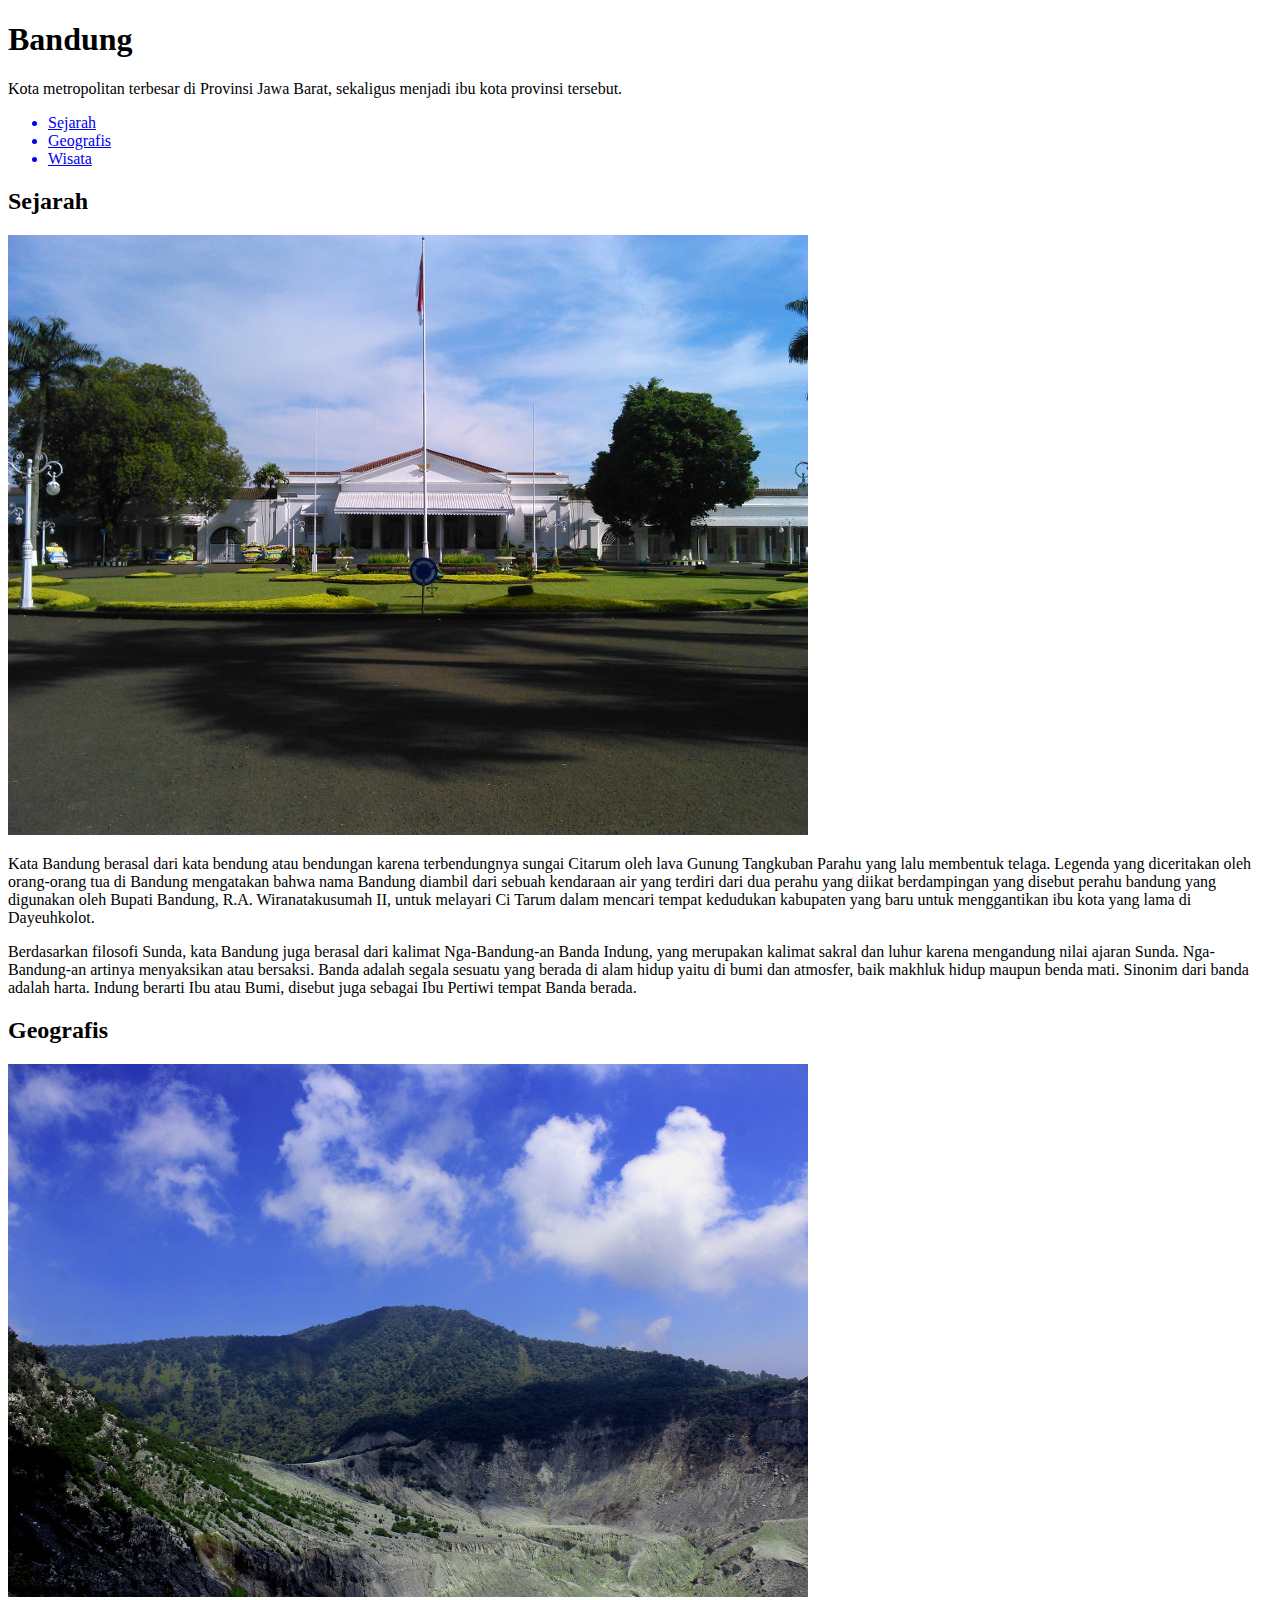
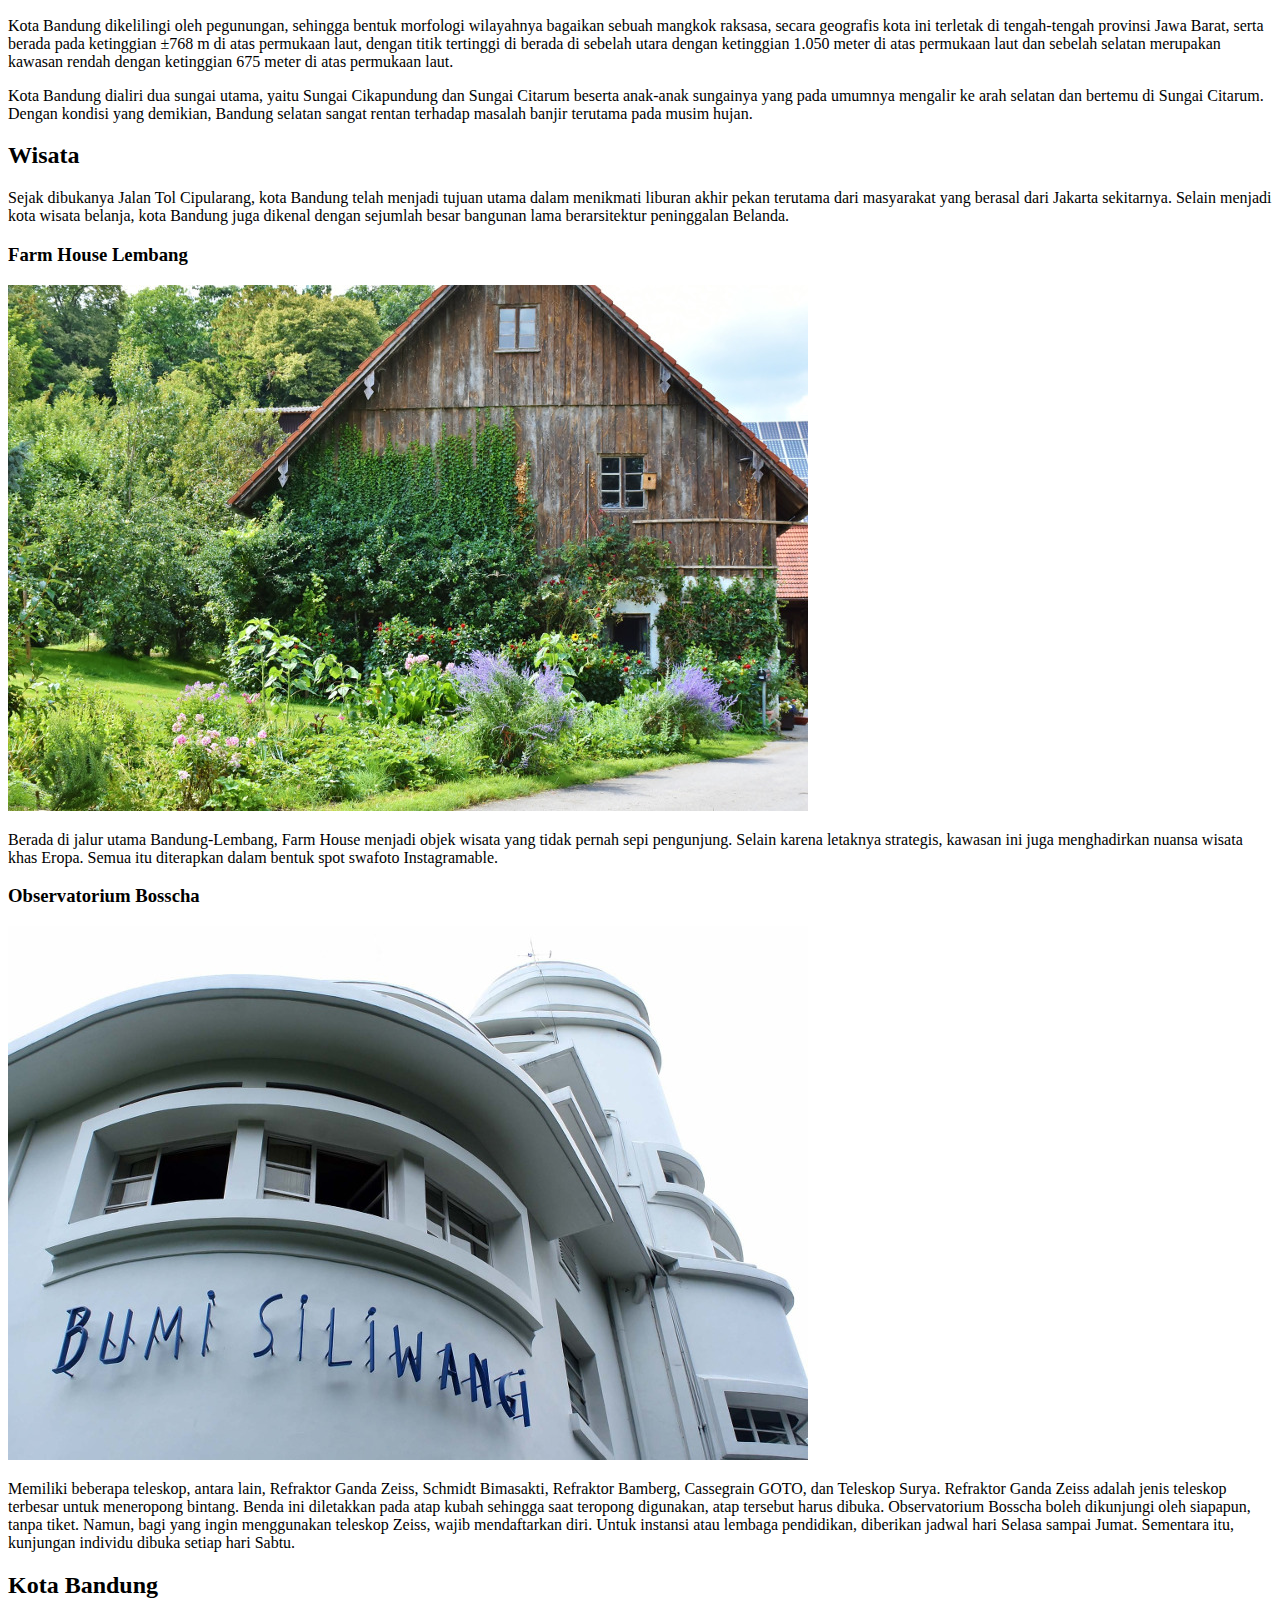
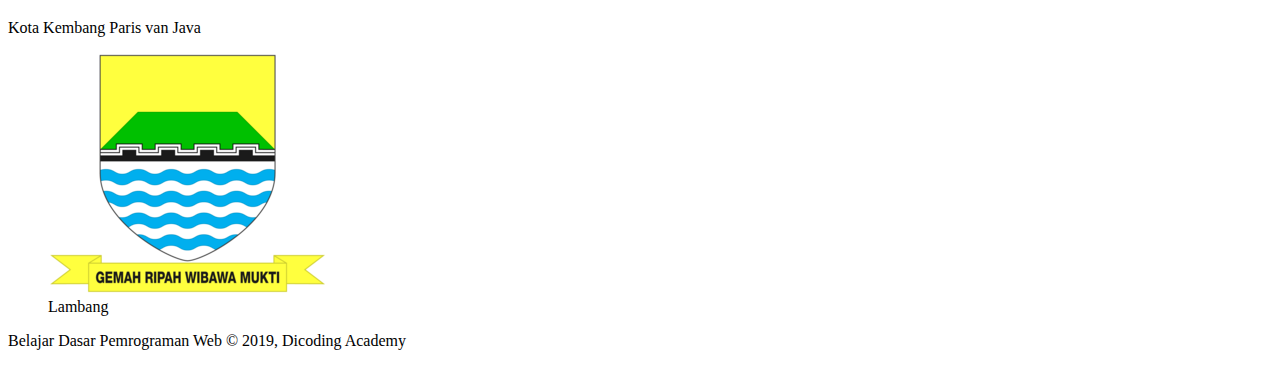
<file: index.html>
<!DOCTYPE html>
<html>
  <head>
    <meta charset="utf-8" />
    <title>Halaman Profil Bandung</title>
  </head>

  <body>
    <h1>Bandung</h1>
    <p>
      Kota metropolitan terbesar di Provinsi Jawa Barat, sekaligus menjadi ibu kota provinsi
      tersebut.
    </p>

    <ul>
      <a href="#sejarah"><li>Sejarah</li></a>
      <a href="#Geografis"><li>Geografis</li></a>
      <a href="#Wisata"><li>Wisata</li></a>
    </ul>

    <h2 id="sejarah">Sejarah</h2>
    <img src="image/history.jpg" alt="history">
    <p>
      Kata Bandung berasal dari kata bendung atau bendungan karena terbendungnya sungai Citarum oleh
      lava Gunung Tangkuban Parahu yang lalu membentuk telaga. Legenda yang diceritakan oleh
      orang-orang tua di Bandung mengatakan bahwa nama Bandung diambil dari sebuah kendaraan air
      yang terdiri dari dua perahu yang diikat berdampingan yang disebut perahu bandung yang
      digunakan oleh Bupati Bandung, R.A. Wiranatakusumah II, untuk melayari Ci Tarum dalam mencari
      tempat kedudukan kabupaten yang baru untuk menggantikan ibu kota yang lama di Dayeuhkolot.
    </p>
    
    <p>
      Berdasarkan filosofi Sunda, kata Bandung juga berasal dari kalimat Nga-Bandung-an Banda
      Indung, yang merupakan kalimat sakral dan luhur karena mengandung nilai ajaran Sunda.
      Nga-Bandung-an artinya menyaksikan atau bersaksi. Banda adalah segala sesuatu yang berada di
      alam hidup yaitu di bumi dan atmosfer, baik makhluk hidup maupun benda mati. Sinonim dari
      banda adalah harta. Indung berarti Ibu atau Bumi, disebut juga sebagai Ibu Pertiwi tempat
      Banda berada.
    </p>
    
    <h2 id="Geografis">Geografis</h2>
    <img src="image/geografis.jpg" alt="history">
    <p>
      Kota Bandung dikelilingi oleh pegunungan, sehingga bentuk morfologi wilayahnya bagaikan sebuah
      mangkok raksasa, secara geografis kota ini terletak di tengah-tengah provinsi Jawa Barat,
      serta berada pada ketinggian ±768 m di atas permukaan laut, dengan titik tertinggi di berada
      di sebelah utara dengan ketinggian 1.050 meter di atas permukaan laut dan sebelah selatan
      merupakan kawasan rendah dengan ketinggian 675 meter di atas permukaan laut.
    </p>
    
    <p>
      Kota Bandung dialiri dua sungai utama, yaitu Sungai Cikapundung dan Sungai Citarum beserta
      anak-anak sungainya yang pada umumnya mengalir ke arah selatan dan bertemu di Sungai Citarum.
      Dengan kondisi yang demikian, Bandung selatan sangat rentan terhadap masalah banjir terutama
      pada musim hujan.
    </p>
    
    <h2 id="Wisata">Wisata</h2>
    <p>
      Sejak dibukanya Jalan Tol Cipularang, kota Bandung telah menjadi tujuan utama dalam menikmati
      liburan akhir pekan terutama dari masyarakat yang berasal dari Jakarta sekitarnya. Selain
      menjadi kota wisata belanja, kota Bandung juga dikenal dengan sejumlah besar bangunan lama
      berarsitektur peninggalan Belanda.
    </p>
    
    <h3>Farm House Lembang</h3>
    <img src="image/farm-house.jpg" alt="history">
    <p>
      Berada di jalur utama Bandung-Lembang, Farm House menjadi objek wisata yang tidak pernah sepi
      pengunjung. Selain karena letaknya strategis, kawasan ini juga menghadirkan nuansa wisata khas
      Eropa. Semua itu diterapkan dalam bentuk spot swafoto Instagramable.
    </p>
    
    <h3>Observatorium Bosscha</h3>
    <img src="image/bosscha.jpg" alt="history">
    <p>
      Memiliki beberapa teleskop, antara lain, Refraktor Ganda Zeiss, Schmidt Bimasakti, Refraktor
      Bamberg, Cassegrain GOTO, dan Teleskop Surya. Refraktor Ganda Zeiss adalah jenis teleskop
      terbesar untuk meneropong bintang. Benda ini diletakkan pada atap kubah sehingga saat teropong
      digunakan, atap tersebut harus dibuka. Observatorium Bosscha boleh dikunjungi oleh siapapun,
      tanpa tiket. Namun, bagi yang ingin menggunakan teleskop Zeiss, wajib mendaftarkan diri. Untuk
      instansi atau lembaga pendidikan, diberikan jadwal hari Selasa sampai Jumat. Sementara itu,
      kunjungan individu dibuka setiap hari Sabtu.
    </p>

    <h2>Kota Bandung</h2>
    <p>Kota Kembang Paris van Java</p>
      <figure>
        <img src="image/Bandung_coa.png" />
        <figcaption>Lambang</figcaption>
      </figure>
 
    <p>Belajar Dasar Pemrograman Web &#169; 2019, Dicoding Academy</p>
  </body>
</html>
</file>
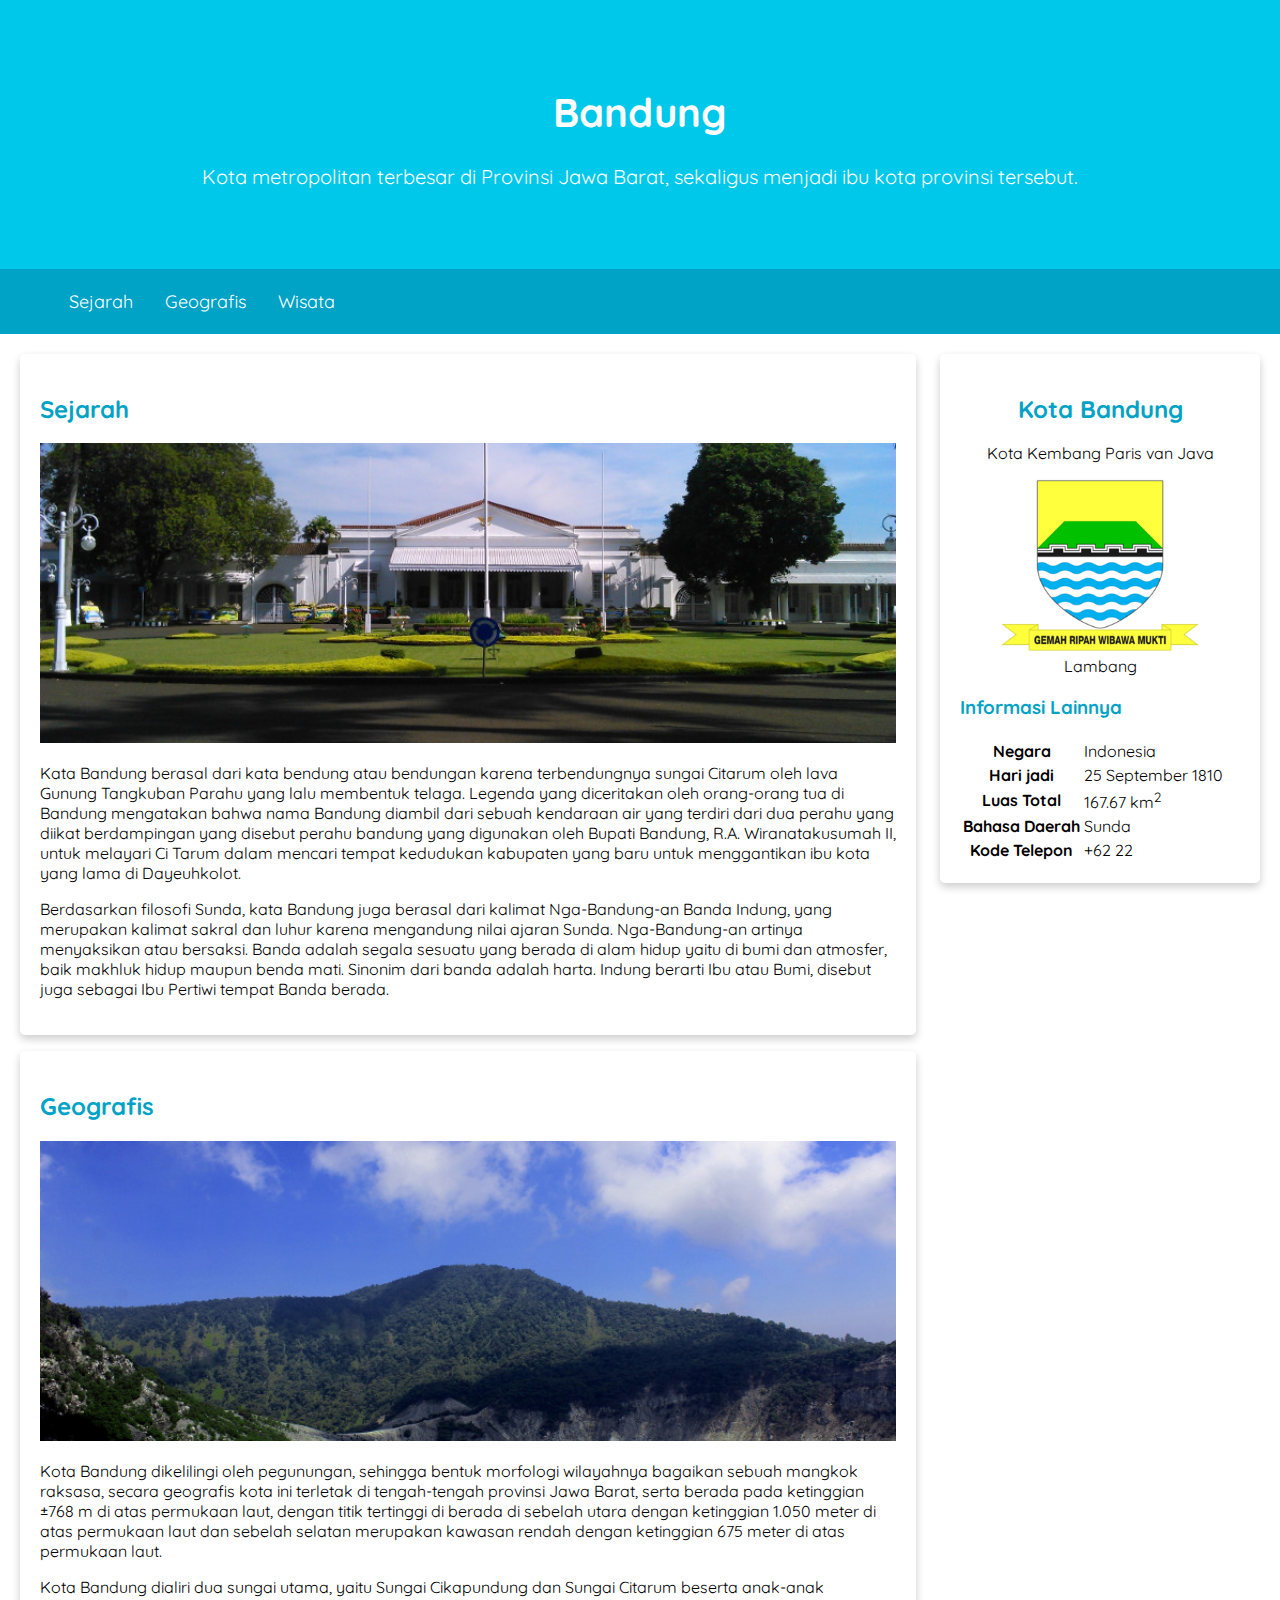
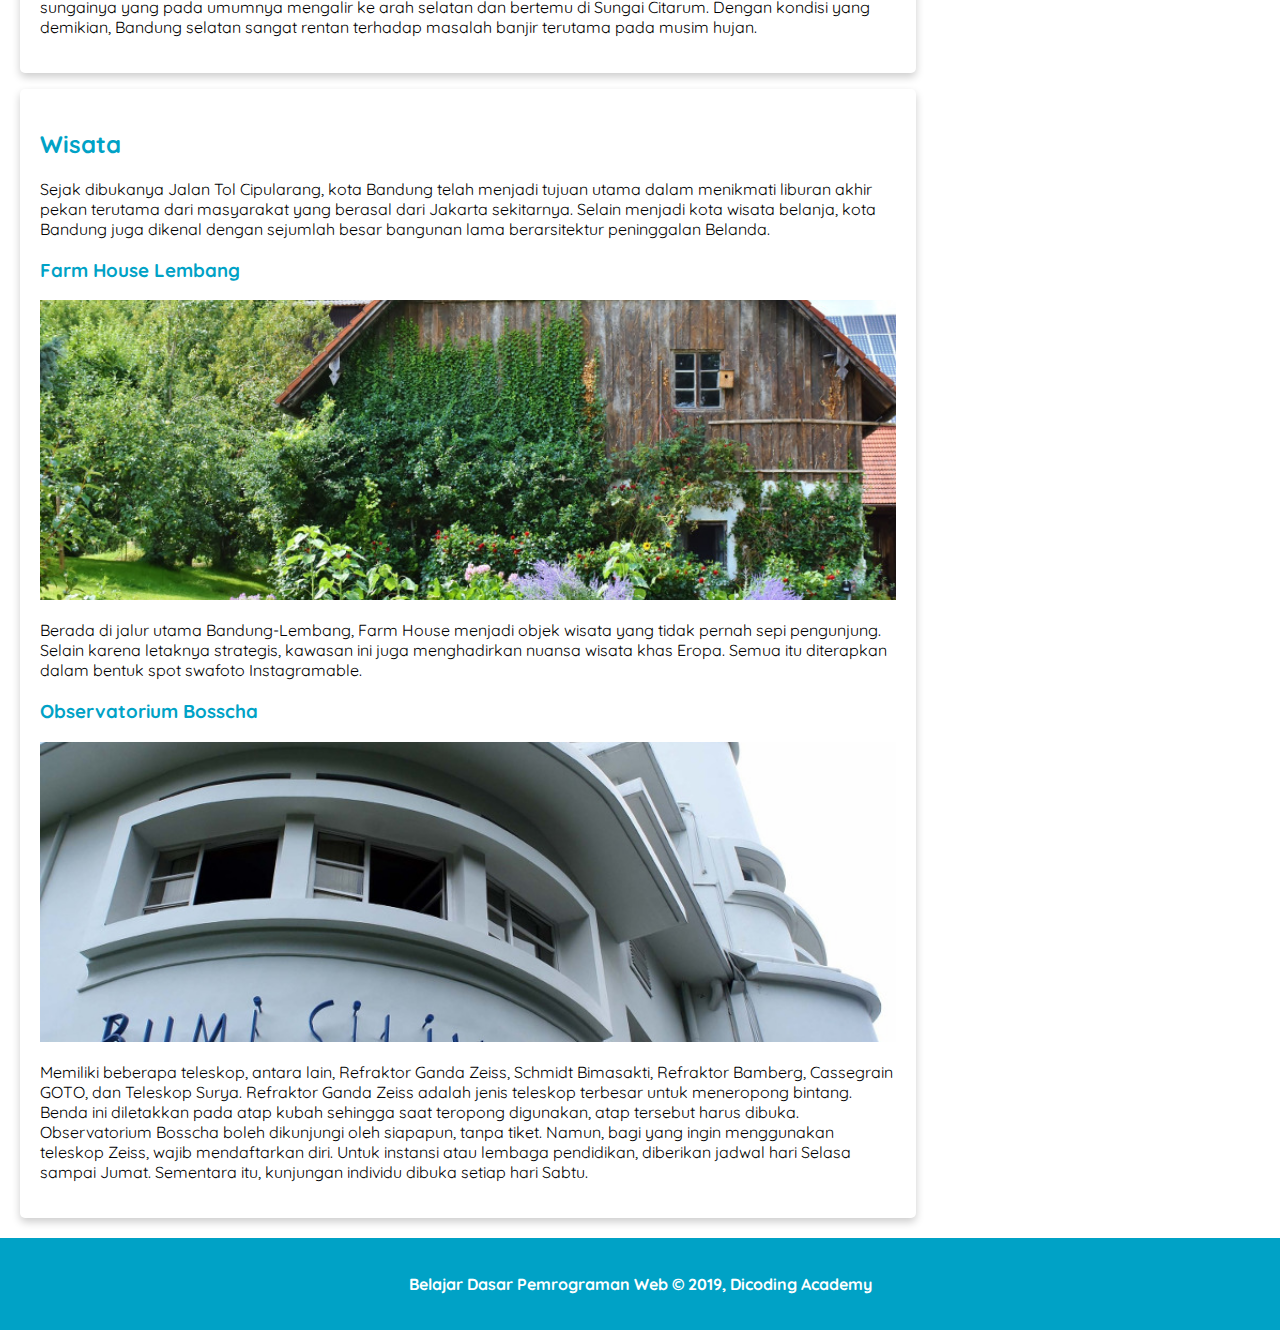
<file: halaman-profil-bandung/index.html>
<!DOCTYPE html>
<html>
  <head>
    <meta charset="utf-8" />
    <title>Halaman Profil Bandung</title>
    <link rel="stylesheet" href="assets/styles/style.css">
    <link rel="preconnect" href="https://fonts.googleapis.com">
    <link rel="preconnect" href="https://fonts.gstatic.com" crossorigin>
    <link href="https://fonts.googleapis.com/css2?family=Quicksand:wght@300..700&display=swap" rel="stylesheet">
    <meta name="viewport" content="width=device-width, initial-scale=1">
  </head>

  <body>
    <header>
      <div class="jumbotron">
        <h1>Bandung</h1>
        <p>
          Kota metropolitan terbesar di Provinsi Jawa Barat, sekaligus menjadi ibu kota provinsi
          tersebut.
        </p>
      </div>
      
      <nav>
        <ul>
          <li>
            <a href="#sejarah">Sejarah</a>
          </li>
          <li>
            <a href="#geografis">Geografis</a>
          </li>
          <li>
            <a href="#wisata">Wisata</a>
          </li>
        </ul>
      </nav>
    </header>

    <main>
      <div id="content">
        <article id="sejarah" class="card">
          <h2>Sejarah</h2>
          <img src="assets/image/history.jpg" alt="Sejarah" class="featured-image"/>
          <p>
            Kata Bandung berasal dari kata bendung atau bendungan karena terbendungnya sungai Citarum oleh
            lava Gunung Tangkuban Parahu yang lalu membentuk telaga. Legenda yang diceritakan oleh
            orang-orang tua di Bandung mengatakan bahwa nama Bandung diambil dari sebuah kendaraan air
            yang terdiri dari dua perahu yang diikat berdampingan yang disebut perahu bandung yang
            digunakan oleh Bupati Bandung, R.A. Wiranatakusumah II, untuk melayari Ci Tarum dalam mencari
            tempat kedudukan kabupaten yang baru untuk menggantikan ibu kota yang lama di Dayeuhkolot.
          </p>
          
          <p>
            Berdasarkan filosofi Sunda, kata Bandung juga berasal dari kalimat Nga-Bandung-an Banda
            Indung, yang merupakan kalimat sakral dan luhur karena mengandung nilai ajaran Sunda.
            Nga-Bandung-an artinya menyaksikan atau bersaksi. Banda adalah segala sesuatu yang berada di
            alam hidup yaitu di bumi dan atmosfer, baik makhluk hidup maupun benda mati. Sinonim dari
            banda adalah harta. Indung berarti Ibu atau Bumi, disebut juga sebagai Ibu Pertiwi tempat
            Banda berada.
          </p>
        </article>
        
        <article id="geografis" class="card">
          <h2>Geografis</h2>
          <img src="assets/image/geografis.jpg" alt="Geografis" class="featured-image" />
          <p>
            Kota Bandung dikelilingi oleh pegunungan, sehingga bentuk morfologi wilayahnya bagaikan sebuah
            mangkok raksasa, secara geografis kota ini terletak di tengah-tengah provinsi Jawa Barat,
            serta berada pada ketinggian ±768 m di atas permukaan laut, dengan titik tertinggi di berada
            di sebelah utara dengan ketinggian 1.050 meter di atas permukaan laut dan sebelah selatan
            merupakan kawasan rendah dengan ketinggian 675 meter di atas permukaan laut.
          </p>
          
          <p>
            Kota Bandung dialiri dua sungai utama, yaitu Sungai Cikapundung dan Sungai Citarum beserta
            anak-anak sungainya yang pada umumnya mengalir ke arah selatan dan bertemu di Sungai Citarum.
            Dengan kondisi yang demikian, Bandung selatan sangat rentan terhadap masalah banjir terutama
            pada musim hujan.
          </p>
        </article>
        
        <article id="wisata" class="card">
          <h2>Wisata</h2>
          <p>
            Sejak dibukanya Jalan Tol Cipularang, kota Bandung telah menjadi tujuan utama dalam menikmati
            liburan akhir pekan terutama dari masyarakat yang berasal dari Jakarta sekitarnya. Selain
            menjadi kota wisata belanja, kota Bandung juga dikenal dengan sejumlah besar bangunan lama
            berarsitektur peninggalan Belanda.
          </p>
          
          <section>
            <h3>Farm House Lembang</h3>
            <img src="assets/image/farm-house.jpg" alt="Farm house" class="featured-image" />
            <p>
              Berada di jalur utama Bandung-Lembang, Farm House menjadi objek wisata yang tidak pernah sepi
              pengunjung. Selain karena letaknya strategis, kawasan ini juga menghadirkan nuansa wisata khas
              Eropa. Semua itu diterapkan dalam bentuk spot swafoto Instagramable.
            </p>
          </section>
          
          <section>
            <h3>Observatorium Bosscha</h3>
            <img src="assets/image/bosscha.jpg" alt="Bosscha" class="featured-image" />
            <p>
              Memiliki beberapa teleskop, antara lain, Refraktor Ganda Zeiss, Schmidt Bimasakti, Refraktor
              Bamberg, Cassegrain GOTO, dan Teleskop Surya. Refraktor Ganda Zeiss adalah jenis teleskop
              terbesar untuk meneropong bintang. Benda ini diletakkan pada atap kubah sehingga saat teropong
              digunakan, atap tersebut harus dibuka. Observatorium Bosscha boleh dikunjungi oleh siapapun,
              tanpa tiket. Namun, bagi yang ingin menggunakan teleskop Zeiss, wajib mendaftarkan diri. Untuk
              instansi atau lembaga pendidikan, diberikan jadwal hari Selasa sampai Jumat. Sementara itu,
              kunjungan individu dibuka setiap hari Sabtu.
            </p>
          </section>
        </article>
      </div>
      <aside>
        <article class="profile card">
          <header>
            <h2>Kota Bandung</h2>
            <p>Kota Kembang Paris van Java</p>
            <figure>
              <img src="assets/image/Bandung_coa.png" />
              <figcaption>Lambang</figcaption>
            </figure>
          </header>

          <section>
            <h3>Informasi Lainnya</h3>
 
            <table>
              <tr>
                <th>Negara</th>
                <td>Indonesia</td>
              </tr>
              <tr>
                <th>Hari jadi</th>
                <td>25 September 1810</td>
              </tr>
              <tr>
                <th>Luas Total</th>
                <td>167.67 km<sup>2</sup></td>
              </tr>
              <tr>
                <th>Bahasa Daerah</th>
                <td>Sunda</td>
              </tr>
              <tr>
                <th>Kode Telepon</th>
                <td>+62 22</td>
              </tr>
            </table>
          </section>
        </article>
      </aside>
    </main>
    
    <footer>
      <p>Belajar Dasar Pemrograman Web &#169; 2019, Dicoding Academy</p>
    </footer>
  </body>
  </html>
</file>
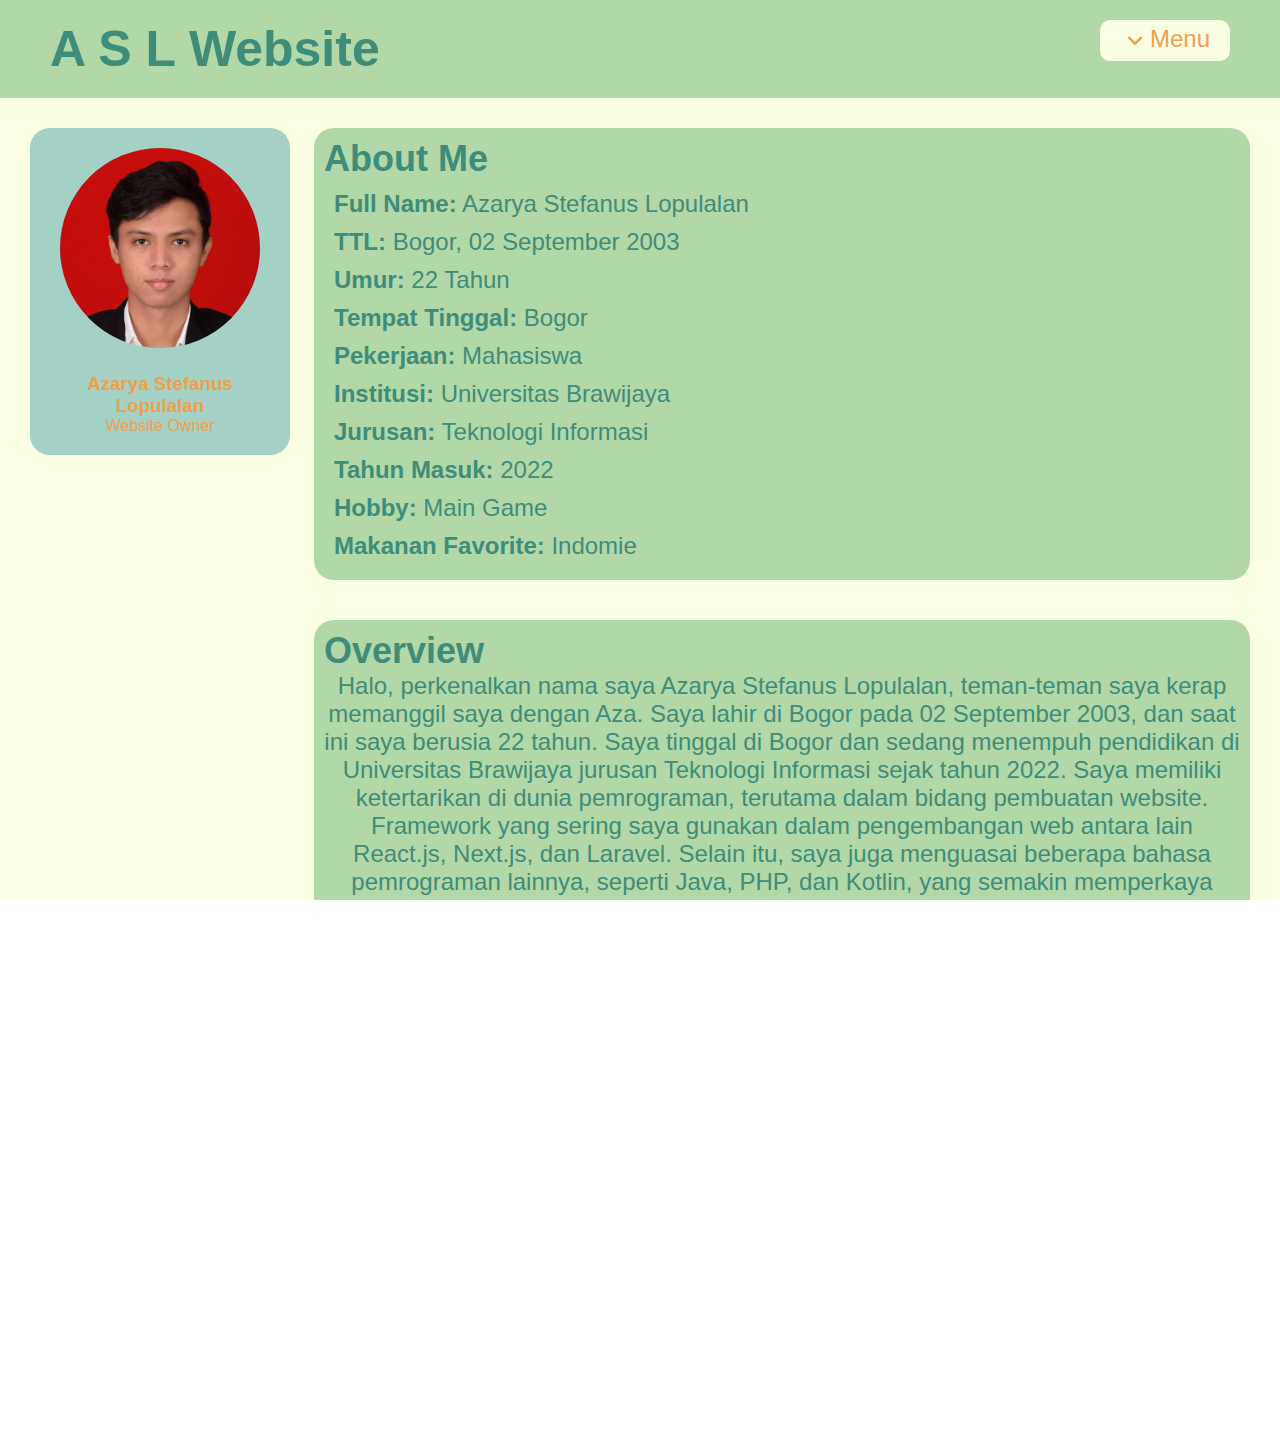
<file: Tugas akhir html/index.html>
<!DOCTYPE html>
<html lang="en">
<head>
    <meta charset="UTF-8">
    <meta name="viewport" content="width=device-width, initial-scale=1.0">
    <title>ASL Website</title>
    <link rel="stylesheet" href="styles/styles.css">
    <script defer src="script/script.js"></script>
</head>
<body>
    <header>
        <h1>A S L Website</h1>
        <div>
            <button id="menuButton">
                <img src="assets/dropdown.svg" alt="">
                <span>Menu</span>
            </button>
            <ul id="menuDropdown" class="dropdown-menu hidden">
                <button onclick="scrollToSection('about')">About Me</button>
                <button onclick="scrollToSection('overview')">Overview</button>
                <button onclick="scrollToSection('framework')">Framework</button>
            </ul>
        </div>
    </header>

    <main>
        <article>
            <section id="about">
                <h2>About Me</h2>
                <ol>
                    <li><b>Full Name:</b> Azarya Stefanus Lopulalan</li>
                    <li><b>TTL:</b> Bogor, 02 September 2003</li>
                    <li><b>Umur:</b> <span id="umur"></span> Tahun</li>
                    <li><b>Tempat Tinggal:</b> Bogor</li>
                    <li><b>Pekerjaan:</b> Mahasiswa</li>
                    <li><b>Institusi:</b> Universitas Brawijaya</li>
                    <li><b>Jurusan:</b> Teknologi Informasi</li>
                    <li><b>Tahun Masuk:</b> 2022</li>
                    <li><b>Hobby:</b> Main Game</li>
                    <li><b>Makanan Favorite:</b> Indomie</li>
                </ol>
            </section>

            <section id="overview">
                <h2>Overview</h2>
                <p>
                    Halo, perkenalkan nama saya Azarya Stefanus Lopulalan, teman-teman saya kerap memanggil saya dengan Aza. Saya lahir di Bogor pada 02 September 2003, dan saat ini saya berusia <span id="umurText"></span> tahun. Saya tinggal di Bogor dan sedang menempuh pendidikan di Universitas Brawijaya jurusan Teknologi Informasi sejak tahun 2022. Saya memiliki ketertarikan di dunia pemrograman, terutama dalam bidang pembuatan website. Framework yang sering saya gunakan dalam pengembangan web antara lain React.js, Next.js, dan Laravel. Selain itu, saya juga menguasai beberapa bahasa pemrograman lainnya, seperti Java, PHP, dan Kotlin, yang semakin memperkaya kemampuan saya dalam membangun berbagai aplikasi berbasis web dan mobile. Dalam pembuatan laman web ini saya menggunakan framework Next.js.
                </p>
            </section>

            <section id="framework">
                <h2>My Favorite Framework to Code</h2>
                <marquee>
                    <img src="assets/Reactpict.svg" alt="React">
                    <img src="assets/phppict.svg" alt="PHP">
                    <img src="assets/nextpict.svg" alt="Next.js">
                </marquee>
            </section>
        </article>

        <aside>
            <img src="assets/PassFoto.jpg" alt="PasFoto">
            <div>
                <h3>Azarya Stefanus Lopulalan</h3>
                <p>Website Owner</p>
            </div>
        </aside>
    </main>

    <footer>
        <p>Design & Code by Azarya S. L.</p>
    </footer>
</body>
</html>
</file>
<file: halaman-profil-bandung/assets/styles/style.css>
* {
    box-sizing: border-box;
  }

  body {
    font-family: 'Quicksand', sans-serif;
    margin: 0;
    padding: 0;
  }
   
  h2 {
    color: #00a2c6;
  }
   
  h3 {
    color: #00A2C6;
  }
   
  footer {
    padding: 20px;
    color: white;
    background-color: #00a2c6;
    text-align: center;
    font-weight: bold;
  }

  nav a {
    font-size: 18px;
    font-weight: 400;
    text-decoration: none;
    color: white;
  }

  nav ul {
    padding-inline: 4rem;
    display: flex;
    gap: 2rem;
  }

  nav li {
    list-style-type: none;
  }

  nav {
    background-color: #00a2c6;
    padding: 5px;
    position: sticky;
    top: 0;
  }

  nav a:hover {
    font-weight: bold;
  }

  .profile header {
    text-align: center;
  }

  .featured-image {
    width: 100%;
    max-height: 300px;
    object-fit: cover;
    object-position: center;
  }

  .profile img {
    width: 200px;
  }

  .card {
    box-shadow: 0 4px 8px 0 rgba(0, 0, 0, 0.2);
    border-radius: 5px;
    padding: 20px;
  }

  .jumbotron {
    font-size: 20px;
    padding: 60px;
    background-color: #00c8eb;
    text-align: center;
    color: white;
  }

  main {
    padding: 20px;
    display: flex;
    gap: 1.5rem;
  }

  #content {
    flex: 5;
    display: flex;
    flex-flow: column nowrap;
    gap: 1rem 2rem;
  }
  
  aside {
    flex: 1;
  }

  header {
    display: inline;
  }

  @media screen and (max-width: 1000px) {
    #content, aside {
      width: 100%;
      padding: 0;
    }
  }
</file>
<file: Tugas akhir html/styles/styles.css>
html,
body {
  max-width: 100vw;
  overflow-x: hidden;
  height: 100%;
  margin: 0;
  padding: 0;
  display: flex;
  flex-direction: column;
}

body {
  color: var(--foreground);
  background: var(--background);
  font-family: Arial, Helvetica, sans-serif;
  -webkit-font-smoothing: antialiased;
  -moz-osx-font-smoothing: grayscale;
}

* {
  box-sizing: border-box;
  padding: 0;
  margin: 0;
}

a {
  color: inherit;
  text-decoration: none;
}

@media (prefers-color-scheme: dark) {
  html {
    color-scheme: dark;
  }
}

main {
  display: flex;
  flex-direction: row-reverse;
  gap: 1.5rem;
  background-color: #FBFFE4;
  padding: 30px;
  width: 100vw;
}

@media (max-width: 768px) {
  main {
    flex-direction: column-reverse;
    align-items: center;
  }
}

footer {
  background-color: #B3D8A8;
  color: #FBFFE4;
  display: flex;
  justify-content: center;
  padding: 10px 0;
  font-size: 14px;
  position: relative;
  bottom: 0px;
}

header {
  background-color: #B3D8A8;
  color: #3D8D7A;
  display: flex;
  justify-content: space-between;
  padding: 20px 50px;
  font-size: 25px;
  position: sticky;
  top: 0;
}

aside {
  flex: 1;
  background-color: #A3D1C6;
  padding: 20px 30px;
  display: flex;
  flex-direction: column;
  gap: 5px;
  align-items: center;
  color: #F0A04B;
  border-radius: 20px;
  max-height: fit-content;
}

aside img{
  width: 200px;
  height: 200px;
  border-radius: 80%;
  object-fit: cover;
  object-position: top;
  margin-bottom: 20px;
}

aside div {
  text-align: center;
}

article {
  flex: 5;
  display: flex;
  flex-direction: column;
  gap: 40px;
  font-size: x-large;
  max-width: 75vw;
}

article p{
  text-align: center;
}

@media (max-width: 768px) {
  article p{
    font-size: medium;
  }
}

@media (max-width: 768px) {
  article h2{
    font-size: larger;
  }
}

@media (max-width: 768px) {
  article li{
    font-size: medium;
  }
}

article section {
  background-color: #B3D8A8;
  color: #3D8D7A;
  padding: 10px;
  border-radius: 20px;
}

button {
  background-color: #FBFFE4;
  font-size: x-large;
  padding: 5px 20px;
  color: #F0A04B;
  border: 0px;
  border-radius: 10px;
  display: flex;
}

@media (max-width: 768px) {
  button span {
    display: none;
  }
}

header button:hover {
  opacity: 80%;
}

header button img{
  align-items: center;
  justify-items: center;
}

header ul {
  background-color: #A3D1C6;
  position: absolute;
  padding: 10px;
  border-radius: 10px;
  margin-top: 5px;
  display: flex;
  flex-direction:column;
  row-gap: 10px;
  right: 0px;
}

article ol{
  padding: 10px;
  display: flex;
  flex-direction: column;
  list-style: none;
  gap: 10px;
}

.hidden {
    display: none;
}

article img{
  padding: 20px;
}
</file>
